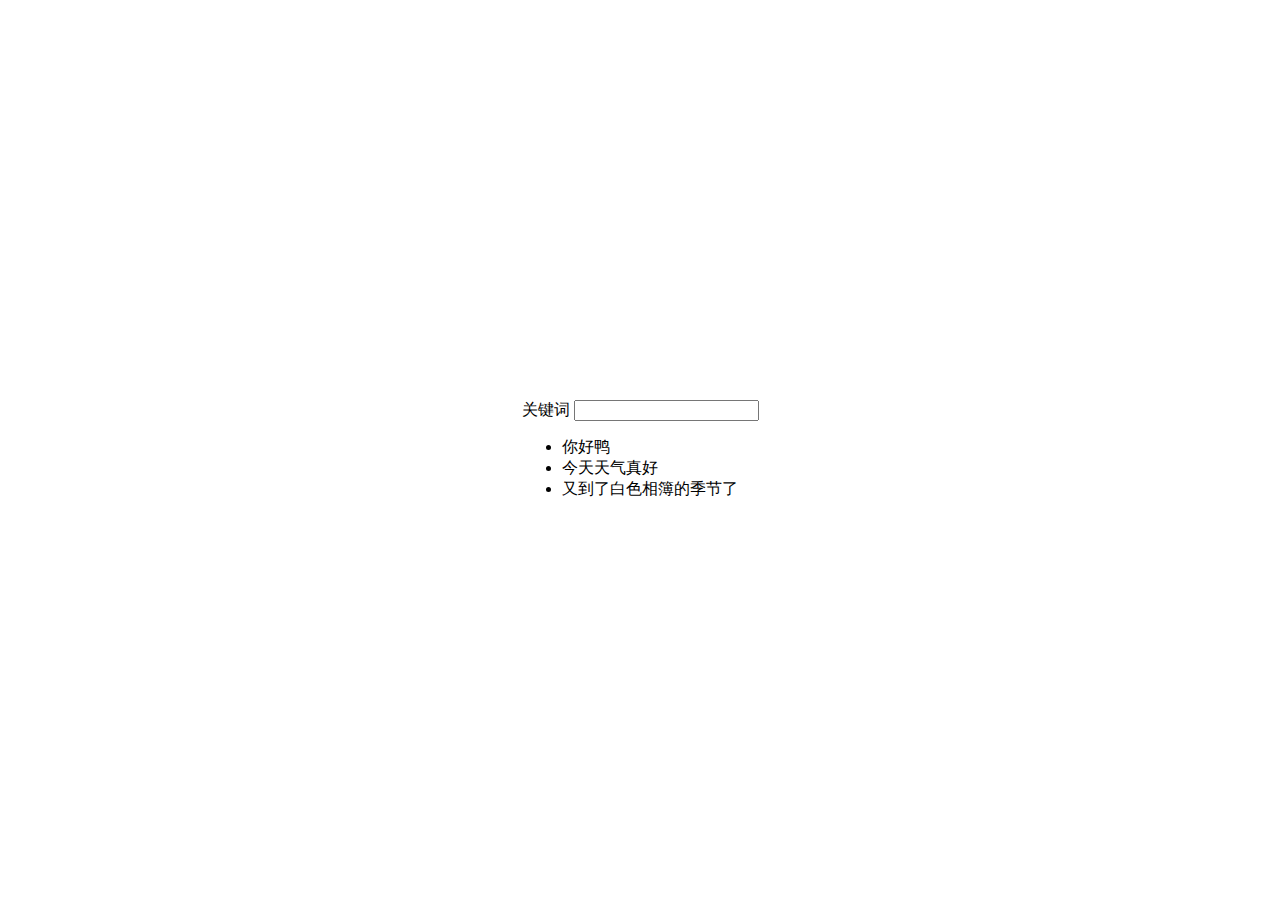
<file: highlight/01-split/index.html>
<!DOCTYPE html>
<html lang="en">
  <head>
    <meta charset="UTF-8" />
    <meta http-equiv="X-UA-Compatible" content="IE=edge" />
    <meta name="viewport" content="width=device-width, initial-scale=1.0" />
    <link rel="stylesheet" href="./style.css" />
    <title>Document</title>
  </head>
  <body>
    <div>
      <label for="key">
        关键词
        <input id="key" type="text" />
        <!-- <input id="key" type="text" oninput="debounce(handleChange, 300)()" /> -->
      </label>

      <ul></ul>
    </div>
  </body>
  <script src="./index.js"></script>
</html>
</file>
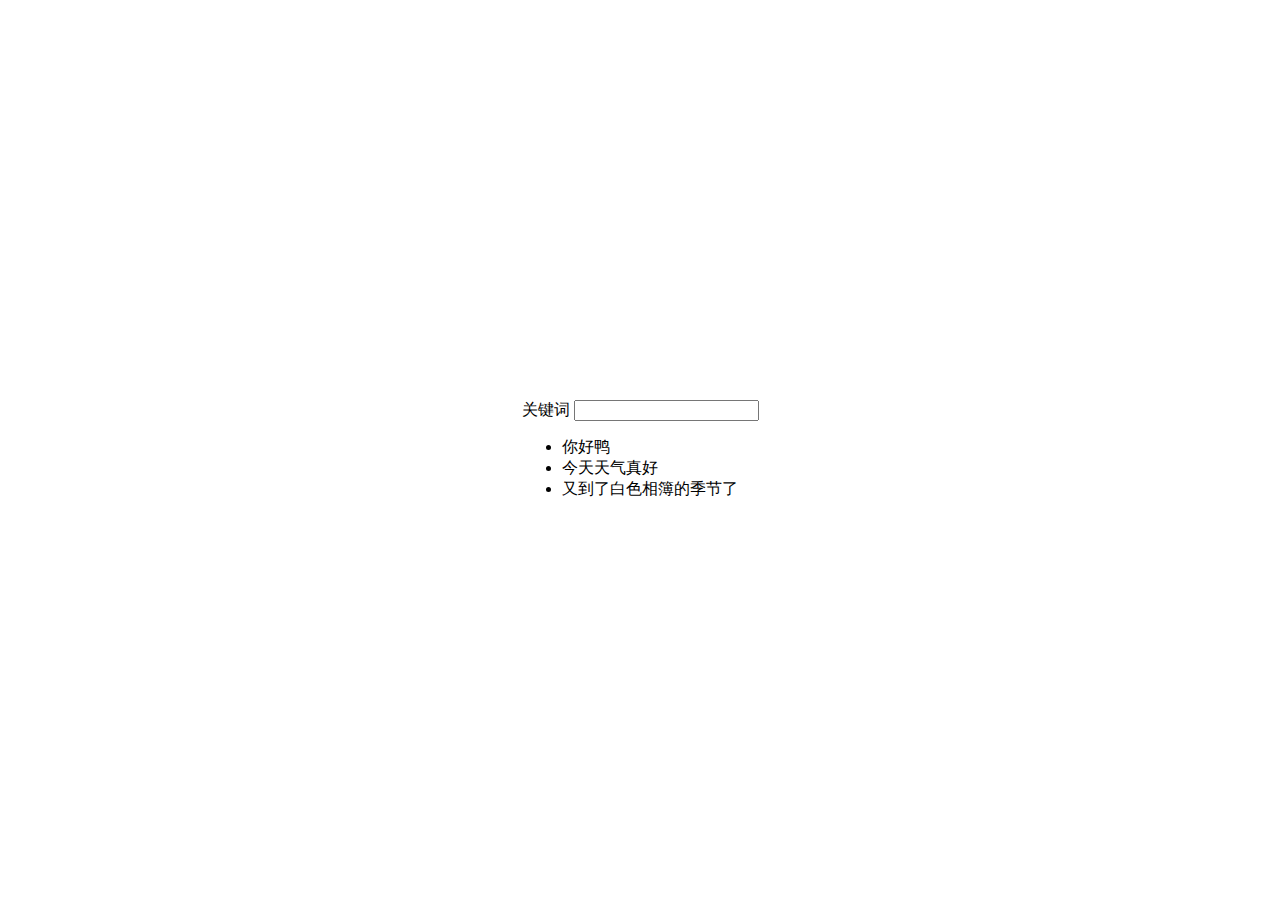
<file: highlight/02-replace/index.html>
<!DOCTYPE html>
<html lang="en">
  <head>
    <meta charset="UTF-8" />
    <meta http-equiv="X-UA-Compatible" content="IE=edge" />
    <meta name="viewport" content="width=device-width, initial-scale=1.0" />
    <link rel="stylesheet" href="./style.css" />
    <title>Document</title>
  </head>
  <body>
    <div>
      <label for="key">
        关键词
        <input id="key" type="text" />
      </label>

      <ul></ul>
    </div>
  </body>
  <script src="./index.js"></script>
</html>
</file>
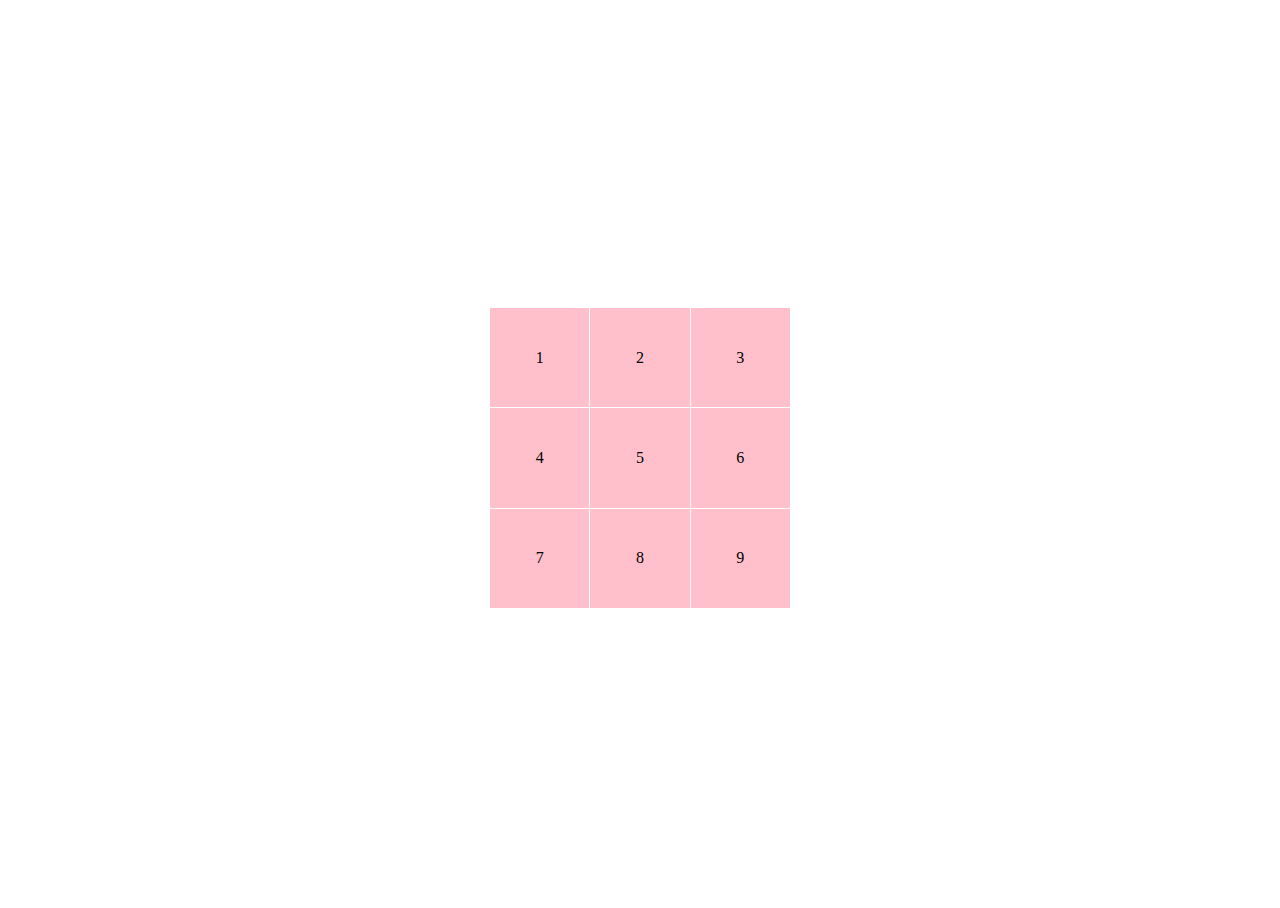
<file: sudoku/01-flex/index.html>
<!DOCTYPE html>
<html lang="en">
  <head>
    <meta charset="UTF-8" />
    <meta http-equiv="X-UA-Compatible" content="IE=edge" />
    <meta name="viewport" content="width=device-width, initial-scale=1.0" />
    <link rel="stylesheet" href="./style.css" />
    <title>Document</title>
  </head>
  <body>
    <div class="container">
      <div>1</div>
      <div>2</div>
      <div>3</div>
      <div>4</div>
      <div>5</div>
      <div>6</div>
      <div>7</div>
      <div>8</div>
      <div>9</div>
      <!-- <div>10</div> -->
      <!-- <div>11</div> -->
    </div>
  </body>
</html>
</file>
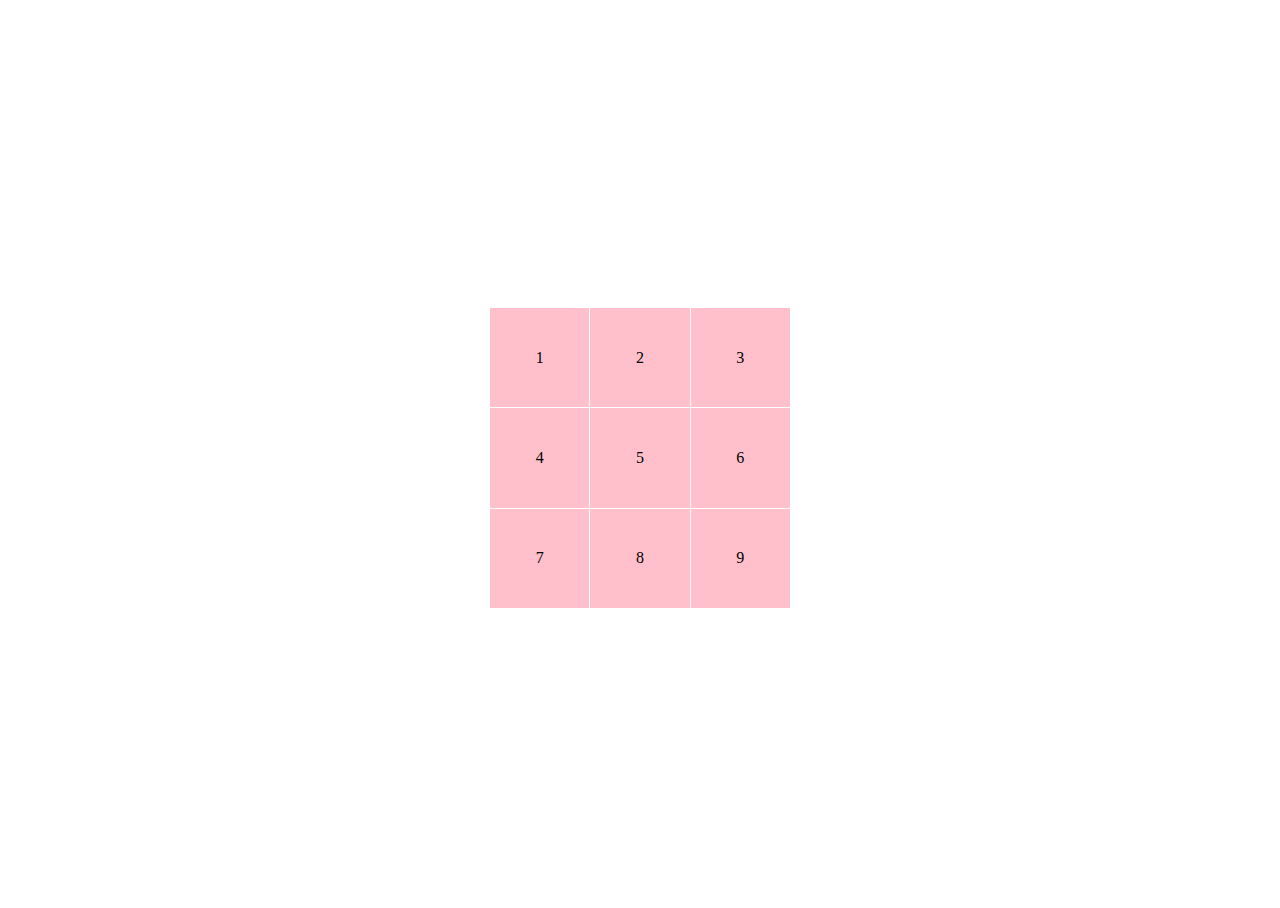
<file: sudoku/02-grid/index.html>
<!DOCTYPE html>
<html lang="en">
  <head>
    <meta charset="UTF-8" />
    <meta http-equiv="X-UA-Compatible" content="IE=edge" />
    <meta name="viewport" content="width=device-width, initial-scale=1.0" />
    <link rel="stylesheet" href="./style.css" />
    <title>Document</title>
  </head>
  <body>
    <div class="container">
      <div>1</div>
      <div>2</div>
      <div>3</div>
      <div>4</div>
      <div>5</div>
      <div>6</div>
      <div>7</div>
      <div>8</div>
      <div>9</div>
      <div>10</div>
    </div>
  </body>
</html>
</file>
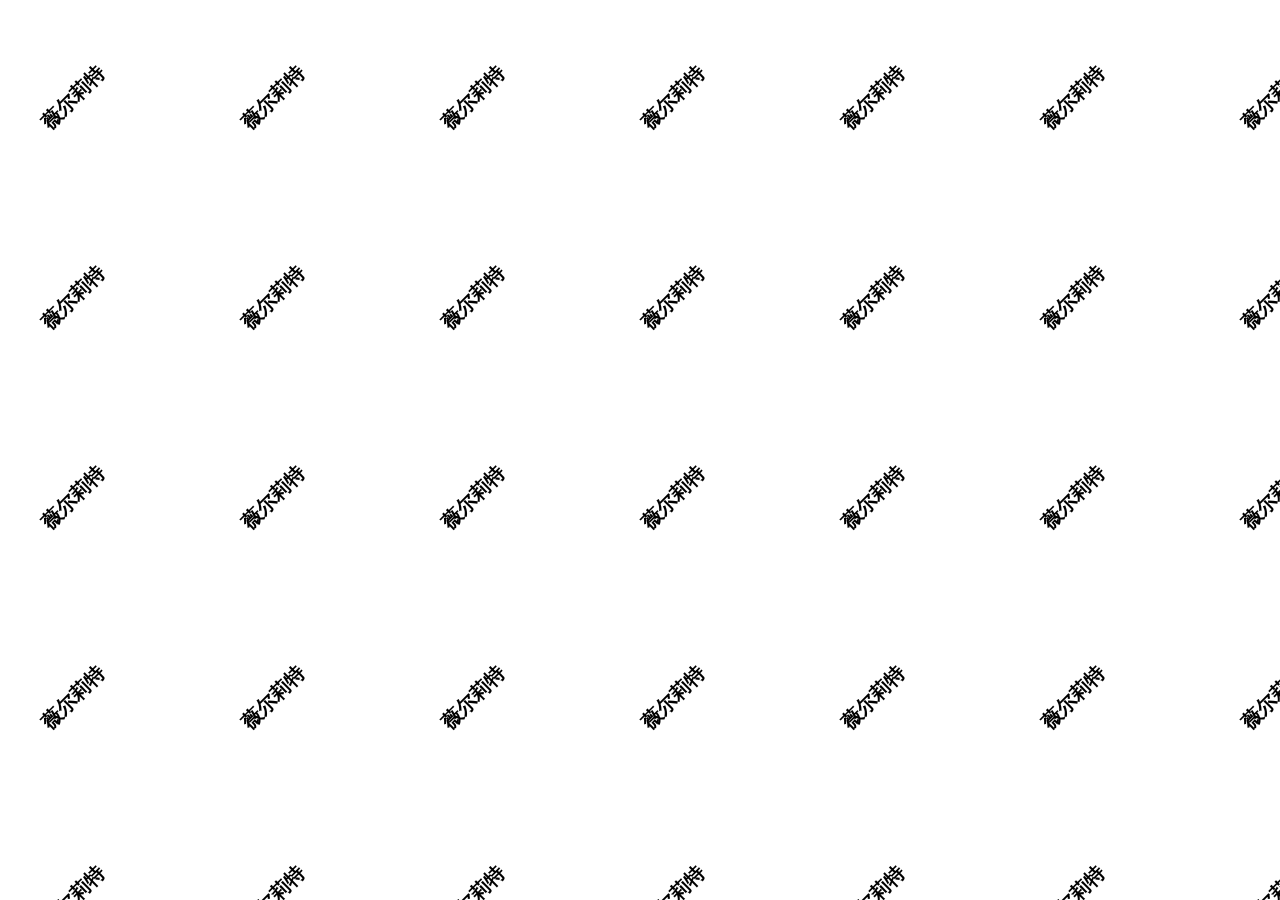
<file: watermark/01-page/index.html>
<!DOCTYPE html>
<html lang="en">
  <head>
    <meta charset="UTF-8" />
    <meta http-equiv="X-UA-Compatible" content="IE=edge" />
    <meta name="viewport" content="width=device-width, initial-scale=1.0" />
    <title>Document</title>
  </head>
  <body></body>
  <script src="./index.js"></script>
</html>
</file>
<file: highlight/01-split/style.css>
html,
body {
  height: 100%;
}
body {
  display: flex;
  justify-content: center;
  align-items: center;
}
</file>
<file: highlight/02-replace/style.css>
html,
body {
  height: 100%;
}
body {
  display: flex;
  justify-content: center;
  align-items: center;
}
</file>
<file: sudoku/01-flex/style.css>
html,
body {
  height: 100%;
}
body {
  display: flex;
  justify-content: center;
  align-items: center;
}
.container {
  display: flex;
  flex-wrap: wrap;
  width: 300px;
  height: 300px;
  overflow: hidden;
}
.container div {
  width: calc((100% - 2px) / 3);
  height: calc((100% - 2px) / 3);
  margin-right: 1px;
  margin-bottom: 1px;
  display: flex;
  justify-content: center;
  align-items: center;
  background-color: pink;
}
.container div:nth-of-type(3n) {
  margin-right: 0;
}
.container div:nth-of-type(n + 7) {
  margin-bottom: 0;
}
</file>
<file: sudoku/02-grid/style.css>
html,
body {
  height: 100%;
}
body {
  display: flex;
  justify-content: center;
  align-items: center;
}
.container {
  display: grid;
  grid-template-columns: repeat(3, calc((100% - 2px) / 3));
  grid-template-rows: repeat(3, calc((100% - 2px) / 3));
  grid-gap: 1px;
  width: 300px;
  height: 300px;
  overflow: hidden;
}
.container div {
  display: grid;
  justify-content: center;
  align-items: center;
  background-color: pink;
}
</file>
